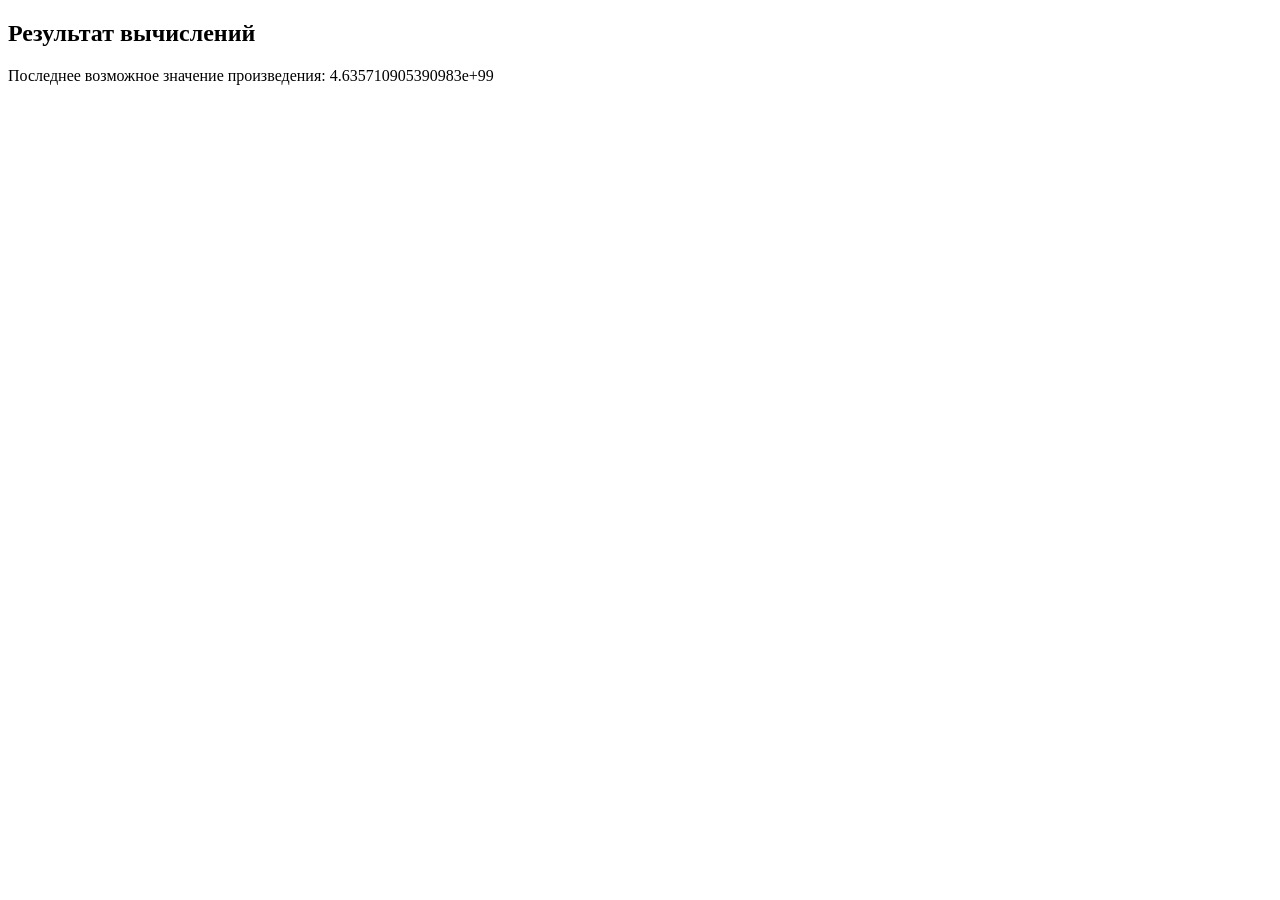
<file: hw4/index.html>
<!DOCTYPE html>
<html lang="ru">
<head>
    <meta charset="UTF-8">
    <title>Формирование массива и произведение нечётных элементов</title>
</head>
<body>


<h2>Результат вычислений</h2>
<p id="result"></p>

<script src="script.js"></script>

</body>
</html>
</file>
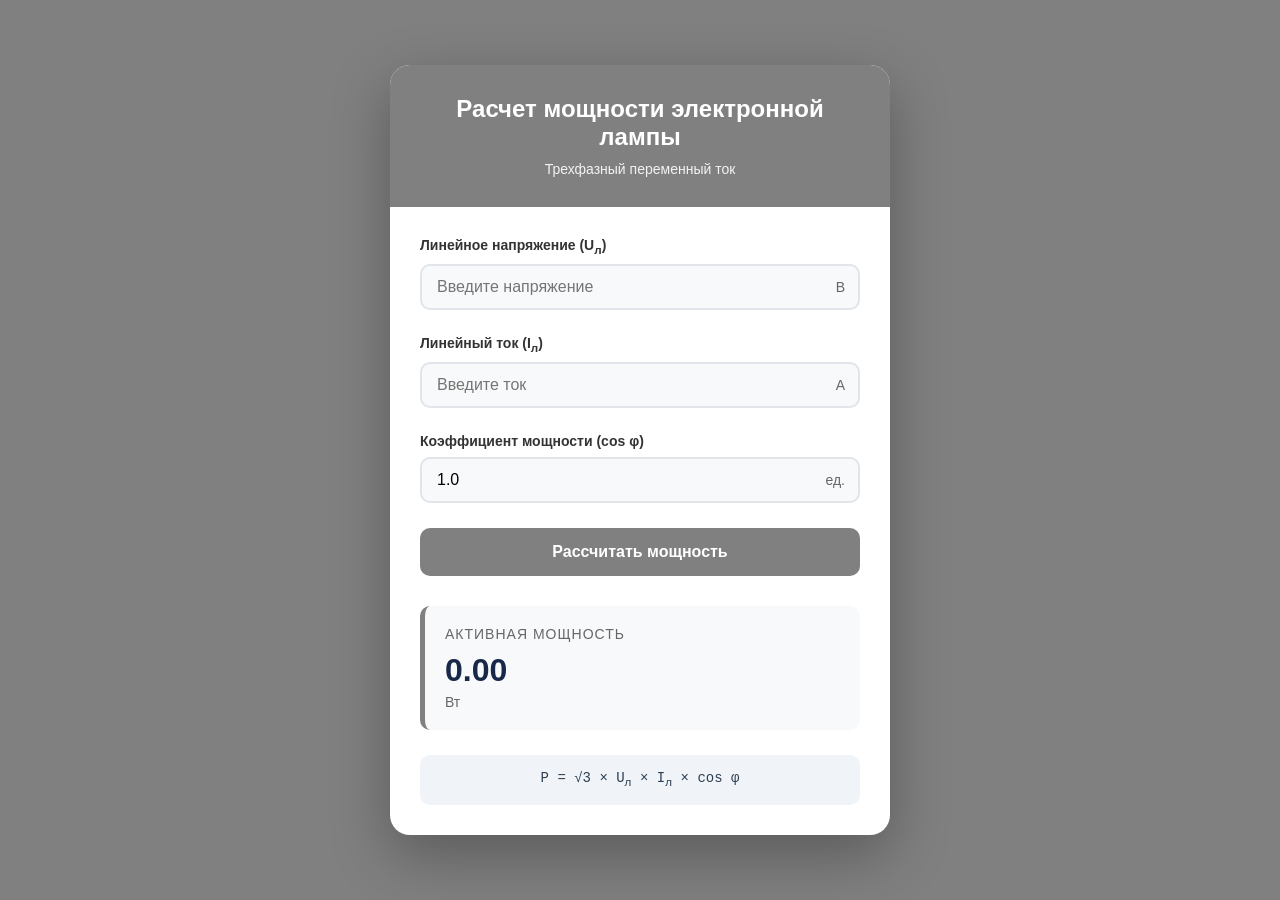
<file: hw1+hw2/hw1.html>
<!DOCTYPE html>
<html lang="ru">
<head>
    <link rel="stylesheet" href="style.css">
    <meta charset="UTF-8">
    <meta name="viewport" content="width=device-width, initial-scale=1.0">
    <title>Расчет мощности электронной лампы</title>
</head>
<body>
    <div class="container">
        <div class="header">
            <h1>Расчет мощности электронной лампы</h1>
            <p>Трехфазный переменный ток</p>
        </div>
        
        <div class="content">
            <div class="input-group">
                <label for="voltage">Линейное напряжение (U<sub>л</sub>)</label>
                <div class="input-wrapper">
                    <input type="number" id="voltage" step="any" placeholder="Введите напряжение">
                    <span class="unit">В</span>
                </div>
                <div class="error-message" id="voltage-error"></div>
            </div>
            
            <div class="input-group">
                <label for="current">Линейный ток (I<sub>л</sub>)</label>
                <div class="input-wrapper">
                    <input type="number" id="current" step="any" placeholder="Введите ток">
                    <span class="unit">А</span>
                </div>
                <div class="error-message" id="current-error"></div>
            </div>
            
            <div class="input-group">
                <label for="cosphi">Коэффициент мощности (cos φ)</label>
                <div class="input-wrapper">
                    <input type="number" id="cosphi" step="0.01" min="0" max="1" value="1.0" placeholder="0.0 - 1.0">
                    <span class="unit">ед.</span>
                </div>
                <div class="error-message" id="cosphi-error"></div>
            </div>
            
            <button class="calculate-btn" id="calculate-btn">
                Рассчитать мощность
            </button>
            
            <div class="result-container">
                <div class="result-title">Активная мощность</div>
                <div class="result-value" id="power-result">0.00</div>
                <div class="result-unit" id="power-unit">Вт</div>
            </div>
            
            <div class="formula">
                P = √3 × U<sub>л</sub> × I<sub>л</sub> × cos φ
            </div>
        </div>
    </div>  
    <script src="script.js"></script>
</body>
</html>
</file>
<file: hw1+hw2/style.css>
* {
    margin: 0;
    padding: 0;
    box-sizing: border-box;
}

body {
    font-family: 'Segoe UI', Tahoma, Geneva, Verdana, sans-serif;
    background: gray;
    min-height: 100vh;
    display: flex;
    justify-content: center;
    align-items: center;
    padding: 20px;
}

.container {
    background: white;
    border-radius: 20px;
    box-shadow: 0 20px 60px rgba(0,0,0,0.3);
    overflow: hidden;
    width: 100%;
    max-width: 500px;
}

.header {
    background: gray;
    color: white;
    padding: 30px;
    text-align: center;
}

.header h1 {
    font-size: 24px;
    margin-bottom: 10px;
}

.header p {
    opacity: 0.9;
    font-size: 14px;
}

.content {
    padding: 30px;
}

.input-group {
    margin-bottom: 25px;
}

.input-group label {
    display: block;
    margin-bottom: 8px;
    color: #333;
    font-weight: 600;
    font-size: 14px;
}

.input-wrapper {
    position: relative;
}

.input-wrapper input {
    width: 100%;
    padding: 12px 15px;
    border: 2px solid #e1e5e9;
    border-radius: 10px;
    font-size: 16px;
    transition: all 0.3s ease;
    background: #f8f9fa;
}

.input-wrapper input:focus {
    outline: none;
    border-color: black;
    background: white;
    box-shadow: 0 0 0 3px black;
}

.unit {
    position: absolute;
    right: 15px;
    top: 50%;
    transform: translateY(-50%);
    color: #666;
    font-size: 14px;
}

.calculate-btn {
    width: 100%;
    padding: 15px;
    background: gray;
    color: white;
    border: none;
    border-radius: 10px;
    font-size: 16px;
    font-weight: 600;
    cursor: pointer;
    transition: all 0.3s ease;
    margin-bottom: 30px;
}

.calculate-btn:hover {
    transform: translateY(-2px);
    box-shadow: 0 10px 20px black;
}

.result-container {
    background: #f8f9fa;
    border-radius: 10px;
    padding: 20px;
    border-left: 5px solid gray;
}

.result-title {
    font-size: 14px;
    color: #666;
    margin-bottom: 10px;
    text-transform: uppercase;
    letter-spacing: 1px;
}

.result-value {
    font-size: 32px;
    font-weight: 700;
    color: #182848;
    margin-bottom: 5px;
}

.result-unit {
    font-size: 14px;
    color: #666;
}

.formula {
    margin-top: 25px;
    padding: 15px;
    background: #f0f4f8;
    border-radius: 10px;
    font-family: 'Courier New', monospace;
    font-size: 14px;
    color: #2c3e50;
    text-align: center;
}

.error-message {
    color: #e74c3c;
    font-size: 14px;
    margin-top: 5px;
    display: none;
}

.info-box {
    background: #e8f4fc;
    border-radius: 10px;
    padding: 15px;
    margin-top: 20px;
    font-size: 14px;
    color: #2c3e50;
}

.info-box h3 {
    color: #4b6cb7;
    margin-bottom: 10px;
    font-size: 16px;
}

@media (max-width: 600px) {
    .container {
        border-radius: 15px;
    }
    
    .header, .content {
        padding: 20px;
    }
    
    .result-value {
        font-size: 28px;
    }
}
</file>
